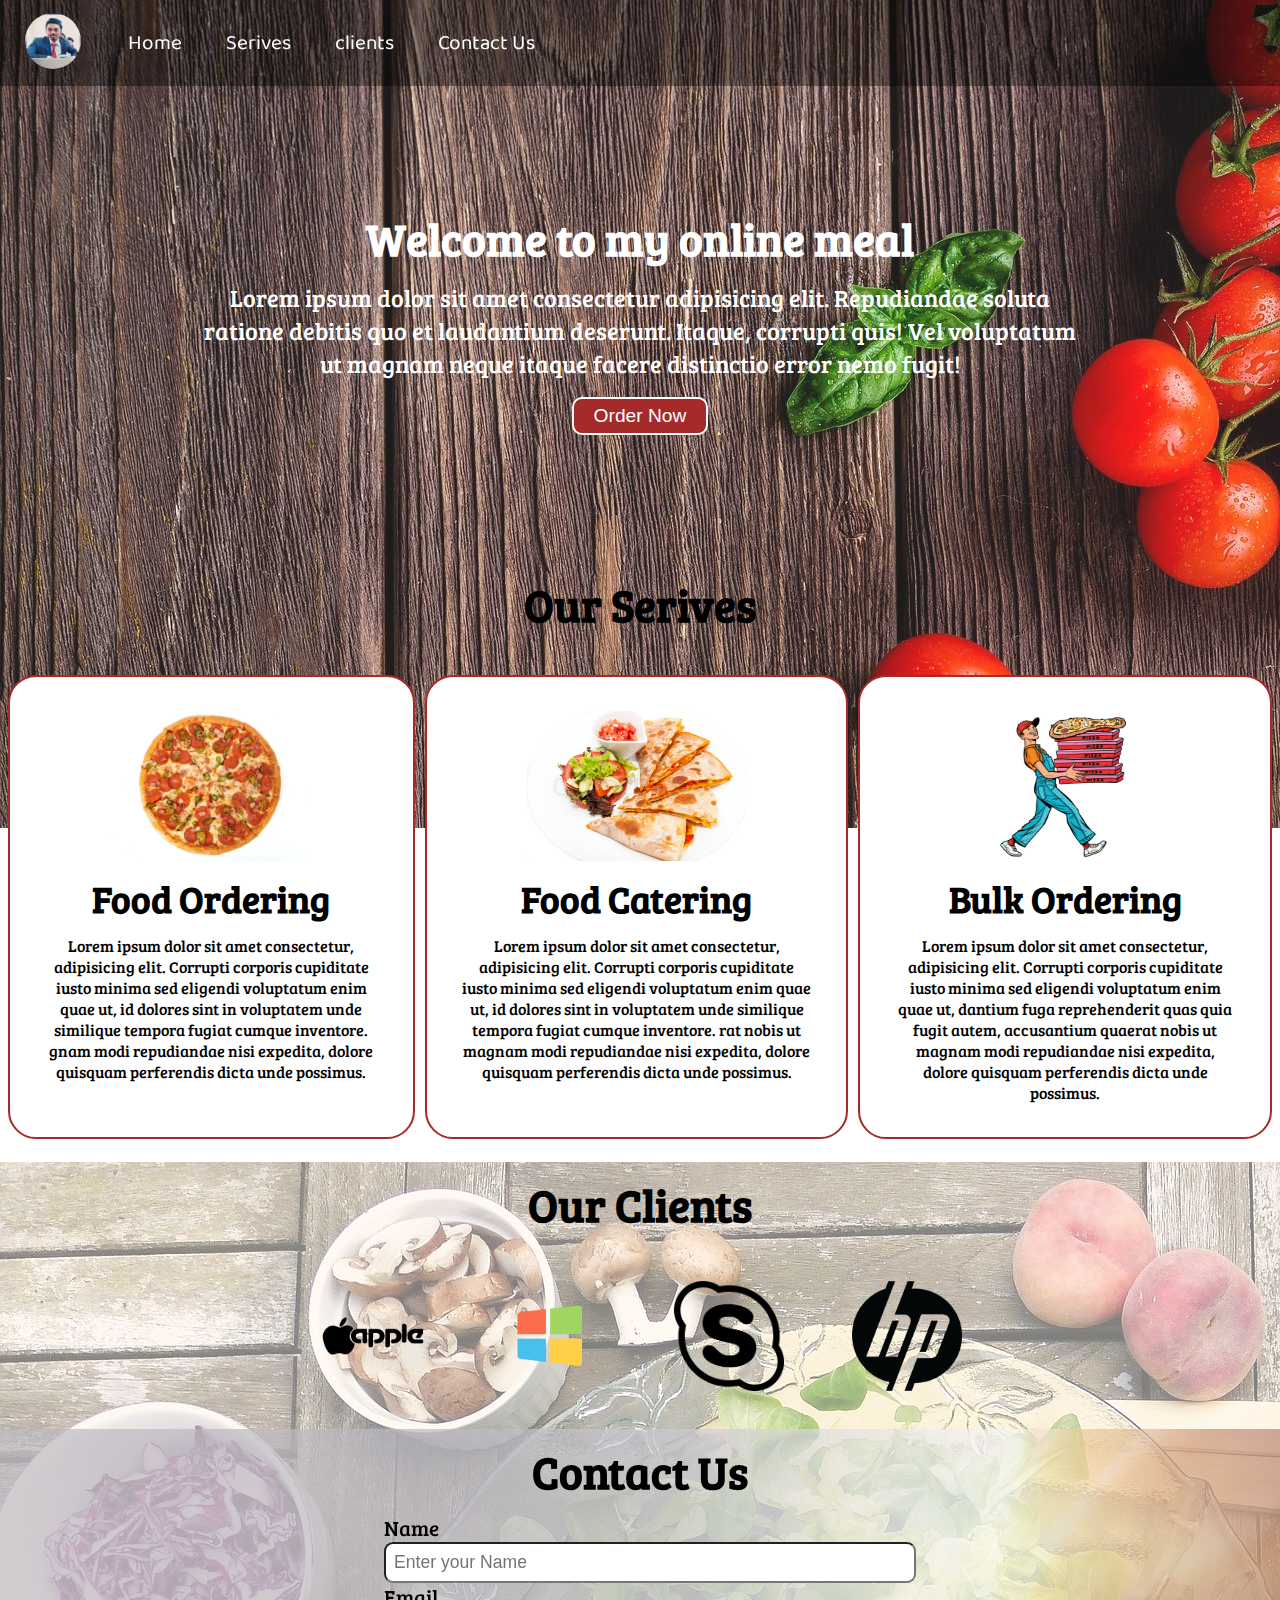
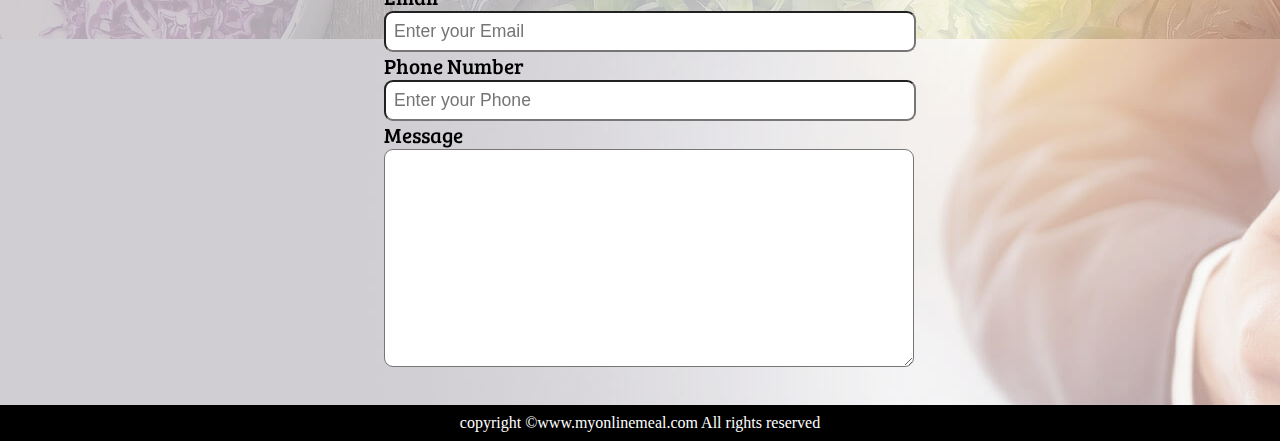
<file: index.html>
<!DOCTYPE html>
<html lang="en">

<head>
    <meta charset="UTF-8">
    <meta name="viewport" content="width=device-width, initial-scale=1.0">
    <title>Best online food Delivery serives in india myonlinemeal.com</title>
    <link rel="stylesheet" href="style.css">
    <link rel="stylesheet" media="screen and (max-width: 911px)" href="phone.css">
    <link href="https://fonts.googleapis.com/css2?family=Baloo+Bhai+2:wght@700&family=Bree+Serif&display=swap"
        rel="stylesheet">
</head>

<body>
    <nav id="navbar">
        <div id="logo">
            <img src="amol.jpg" alt="Myonlinemeal">
        </div>

        <ul>
            <li class="item"><a href="#home">Home</a></li>
            <li class="item"><a href="#services-container">Serives</a></li>
            <li class="item"><a href="#client-section"> clients</a></li>
            <li class="item"><a href="#contact">Contact Us</a></li>
        </ul>
    </nav>

    <section id="home">
        <h1 class="h-primary">Welcome to my online meal</h1>
        <p>Lorem ipsum dolor sit amet consectetur adipisicing elit. Repudiandae soluta ratione debitis quo et laudantium
            deserunt. Itaque, corrupti quis! Vel voluptatum ut magnam neque itaque facere distinctio error nemo fugit!
        </p>
        <button class="btn">Order Now</button>
    </section>

    <section id="services-container">
        <h1 class="h-primary center">Our Serives</h1>
        <div id="services">
            <div class="box">
                <img src="pizza3.jpg" alt="Our Serives">
                <h2 class="h-secondary center">Food Ordering</h2>
                <p class="center">Lorem ipsum dolor sit amet consectetur, adipisicing elit. Corrupti corporis cupiditate
                    iusto minima sed eligendi voluptatum enim quae ut, id dolores sint in voluptatem unde similique
                    tempora fugiat cumque inventore. gnam modi repudiandae nisi expedita, dolore quisquam perferendis
                    dicta unde possimus.</p>
            </div>
            <div class="box">
                <img src="mexican.jpg" alt="Our Serives">
                <h2 class="h-secondary center">Food Catering</h2>
                <p class="center">Lorem ipsum dolor sit amet consectetur, adipisicing elit. Corrupti corporis cupiditate
                    iusto minima sed eligendi voluptatum enim quae ut, id dolores sint in voluptatem unde similique
                    tempora fugiat cumque inventore. rat nobis ut magnam modi repudiandae nisi expedita, dolore quisquam
                    perferendis dicta unde possimus.</p>
            </div>
            <div class="box">
                <img src="bulk.jpg" alt="Our Serives">
                <h2 class="h-secondary center">Bulk Ordering</h2>
                <p class="center">Lorem ipsum dolor sit amet consectetur, adipisicing elit. Corrupti corporis cupiditate
                    iusto minima sed eligendi voluptatum enim quae ut, dantium fuga reprehenderit quas quia fugit autem,
                    accusantium quaerat nobis ut magnam modi repudiandae nisi expedita, dolore quisquam perferendis
                    dicta unde possimus.</p>
            </div>
        </div>
    </section>

    <section id="client-section">
        <h1 class="h-primary center">Our Clients</h1>
        <div id="clients">
            <div class="client-item">
                <img src="apple-4.png" alt="">
            </div>
            <div class="client-item">
                <img src="microsoft-512.png" alt="">
            </div>
            <div class="client-item">
                <img src="141-1411820_skype-clipart-svg-skype-logo-white-png-transparent.png" alt="">
            </div>
            <div class="client-item">
                <img src="hp-logo-A736A10B27-seeklogo.com.png" alt="">
            </div>
        </div>
    </section>

    <section id="contact">
        <h1 class="h-primary center">Contact Us</h1>
        <div id="contact-box">
            <form action="">
                <div class="form-group">
                    <label for="name">Name</label>
                    <input type="text" name="name" id="name"
                    placeholder="Enter your Name">
                </div>
                <div class="form-group">
                    <label for="name">Email</label>
                    <input type="email" name="name" id="email"
                    placeholder="Enter your Email">
                </div>
                <div class="form-group">
                    <label for="name">Phone Number</label>
                    <input type="phone" name="name" id="phone"
                    placeholder="Enter your Phone">
                </div>
                <div class="form-group">
                    <label for="name">Message</label>
                    <textarea name="message" id="Message" cols="30" rows="10"></textarea>
                </div>
            </form>
        </div>
    </section>

    <footer>
        <div class="center">
            copyright &copy;www.myonlinemeal.com All rights reserved
        </div>
    </footer>
</body>

</html>
</file>
<file: phone.css>
/* Navigation */
#navbar{
    flex-direction: column;
}
#navbar ul li a{
    font-size: 1rem;
    padding: 0px 7px;
    padding-bottom: 8px;

}

/* Home section */
#home{
    height: 370px;
    padding: 3px 28px;
    
}
#home::before{
    height: 480px;

}

#home p{
    font-size: 13px;
}

/* Services section */
#services{
    flex-direction: column;
}

#services .box{
    padding: 14px;
    margin: 2px 0px;
    margin-bottom: 20px;
}


/* Client section */
#clients{
    flex-wrap: wrap;
    
}
#clients img{
    width: 69px;
    height: auto;
    padding: 1px;
    /* height: 50px; */

}

/* Contact us section */
#contact-box form{
    width: 80%;
}

/* footer */

/* Utiity classes */
.h-primary{
    font-size: 26px;
}
.btn{
    font-size: 13px;
    padding: 4px 8px;
}
</file>
<file: style.css>
/* css reset */
*{
    margin: 0;
    padding: 0;

}
html{
    scroll-behavior: smooth;
}

/* CSS variable */
:root{
    --navbar-height: 59px;
}

/* Navigation bar */

#navbar{
    display: flex;
    align-items: center;
}

/*  Navigation bar: Logo and Image */
#logo{
    margin: 10px 20px;

}
#logo img{
    height: 56px;
    margin: 3px 5px;
    border-radius: 30px;   
}
/* Navigation bar: List Styling */

#navbar{
    display: flex;
    align-items: center;
    position: sticky;
    top: 0px;


}

#navbar ul{
    display: flex;
    font-family: 'Baloo Bhai 2', cursive;

}
#navbar::before{
    content: "";
    background-color: black;
    position: absolute;
    top: 0px;
    left: 0px;
    height: 100%;
    width: 100%;
    z-index: -1;
    opacity: 0.4;
}
#navbar ul li{
    list-style: none;
    font-size: 1.3rem;
}

#navbar ul li a{
    color: white;
    display: block;
    padding: 3px 22px;
    border-radius: 20px;
    text-decoration: none;
}
#navbar ul li a:hover{
    color: black;
    background-color: white;
    
}

/* Home Section */

#home{
    display: flex;
    flex-direction: column;
    padding: 3px 200px;
    height: 470px;
    justify-content: center;
    align-items: center;
}
#home::before{
    content: "";
    position: absolute;
    background: url('food.jpg');
    top: 0px;
    left: 0px;
    height: 92%;
    width: 100%;
    z-index: -1;
    opacity: 0.89;
}

#home h1{
    color: white;
    text-align: center;
    font-family: 'Bree Serif', serif;
}

#home p{
    color: white;
    text-align: center;
    font-size: 1.5rem;
    font-family: 'Bree Serif', serif;
}

/* Services section */
#services{
    margin: 3px;
    display: flex;
}
#services .box{
    border: 2px solid brown;
    padding: 34px;
    margin: 25px 5px;
    border-radius: 28px;
    background: white;
    margin-bottom: 20px;
}
#services .box img{
    height: 150px;
    margin: auto;
    display: block;
}
#services .box p{
    font-family: 'Bree Serif', serif;
}
/* Clients section */
#client-section{
    /* height: 344px; */
    
}
#client-section::before{
    content: "";
    position: absolute;
    background: url('salad-bg.jpg');
    width: 100%;
    height: 53%;
    z-index: -1;
    opacity: 0.5;
    
}
#clients{
    display: flex;
    justify-content: center;
    align-items: center;
}
.client-item{
    padding: 34px;

}
#clients img{
    height: 110px;
    
}
/* Contact section */
#contact{
    position: relative;

}
#contact::before{
    content: "";
    position: absolute;
    width: 100%;
    height: 100%;
    z-index: -1; 
    opacity: 0.7;
    background: url('original.jpg');
}
#contact-box{
    display: flex;
    justify-content: center;
    align-items: center;
    padding-bottom: 34px;
}
#contact-box input,
#contact-box textarea{
    width: 100%;
    padding: 0.5rem;
    border-radius: 9px;
    font-size: 1.1rem;
}
#contact-box form{
    width: 40%;
}
#contact-box label{
    font-size: 1.3rem;
    font-family: 'Bree Serif', serif;
}
footer{
    background-color: black;
    color: white;
    padding: 9px 20px;
}

/* Utility Classes */
.h-primary{
    font-family: 'Bree Serif', serif;
    font-size: 2.8rem;
    padding: 12px;
}
.h-secondary{
    font-family: 'Bree Serif', serif;
    font-size: 2.3rem;
    padding: 12px;
}
.btn{
    padding: 6px 20px;
    border: 2px solid white;
    background-color: brown;
    color: white;
    margin: 17px;
    font-size: 1.2rem;
    border-radius: 10px;
    cursor: pointer;
}
.center{
    text-align: center;
}
</file>
